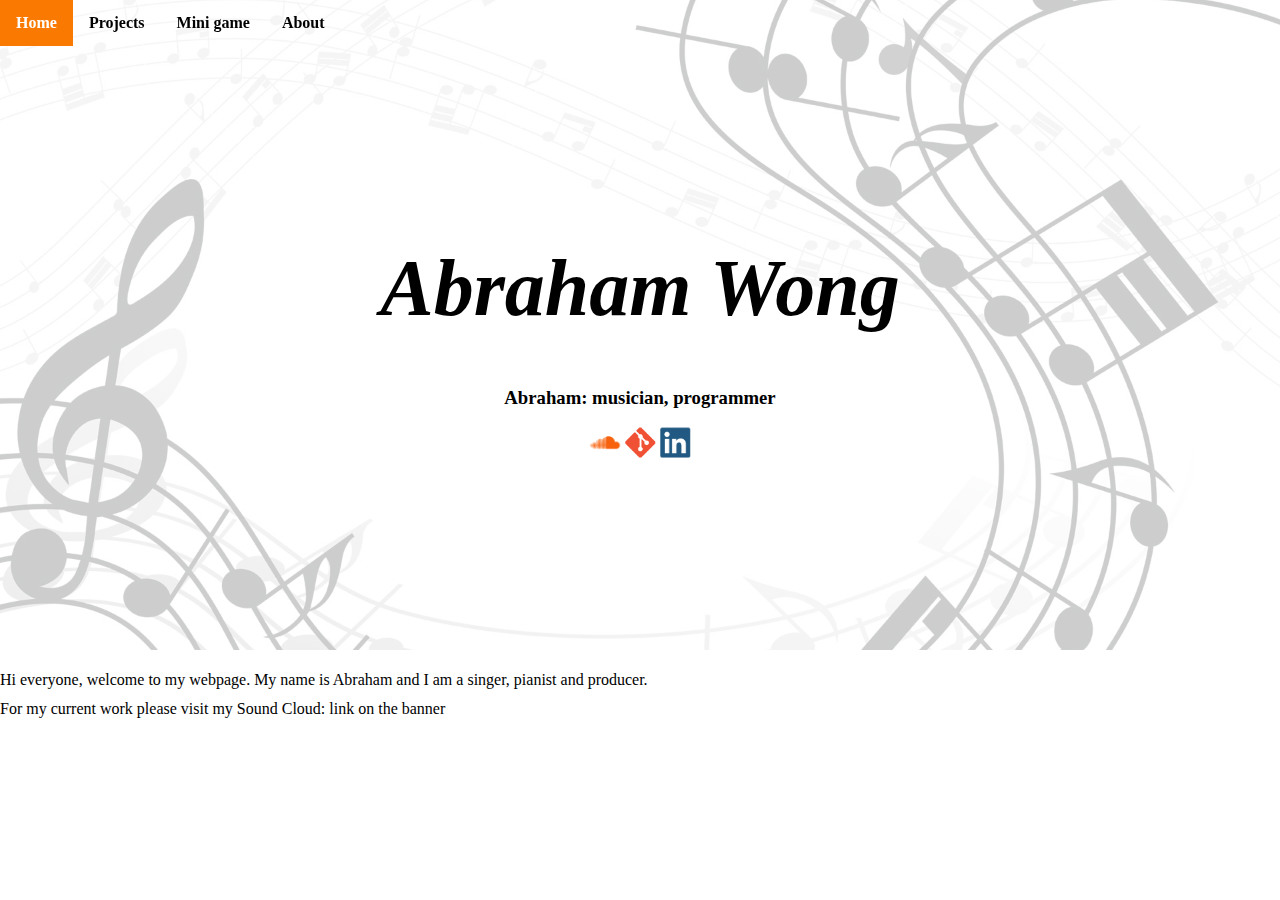
<file: index.html>
<!DOCTYPE html>
<html>
    <head>
        <meta charset="UTF-8">
        <title>MWT - Abraham Wong</title>  
        <link href="styles/main.css" rel="stylesheet"/>
    </head>
    <body style="padding: 0; margin: 0;">
        <div class = 'banner-block'>
            <ul>
                <li><a class="active" href="index.html">Home</a></li>

                <li><a href="projects.html">Projects</a></li>
                <li><a href="mini_games/ping_pong.html">Mini game</a></li>
                <li><a href="about.html">About</a></li>
            </ul>   
            <script language="javascript" type="text/javascript" 
                src="header.txt"></script>
        </div>
        
        <p class = "big"> Hi everyone, welcome to my webpage. My name is Abraham and I am a singer, pianist and producer.<br/>
            For my current work please visit my Sound Cloud: link on the banner 
            

        </p>
    </body>
</html>
</file>
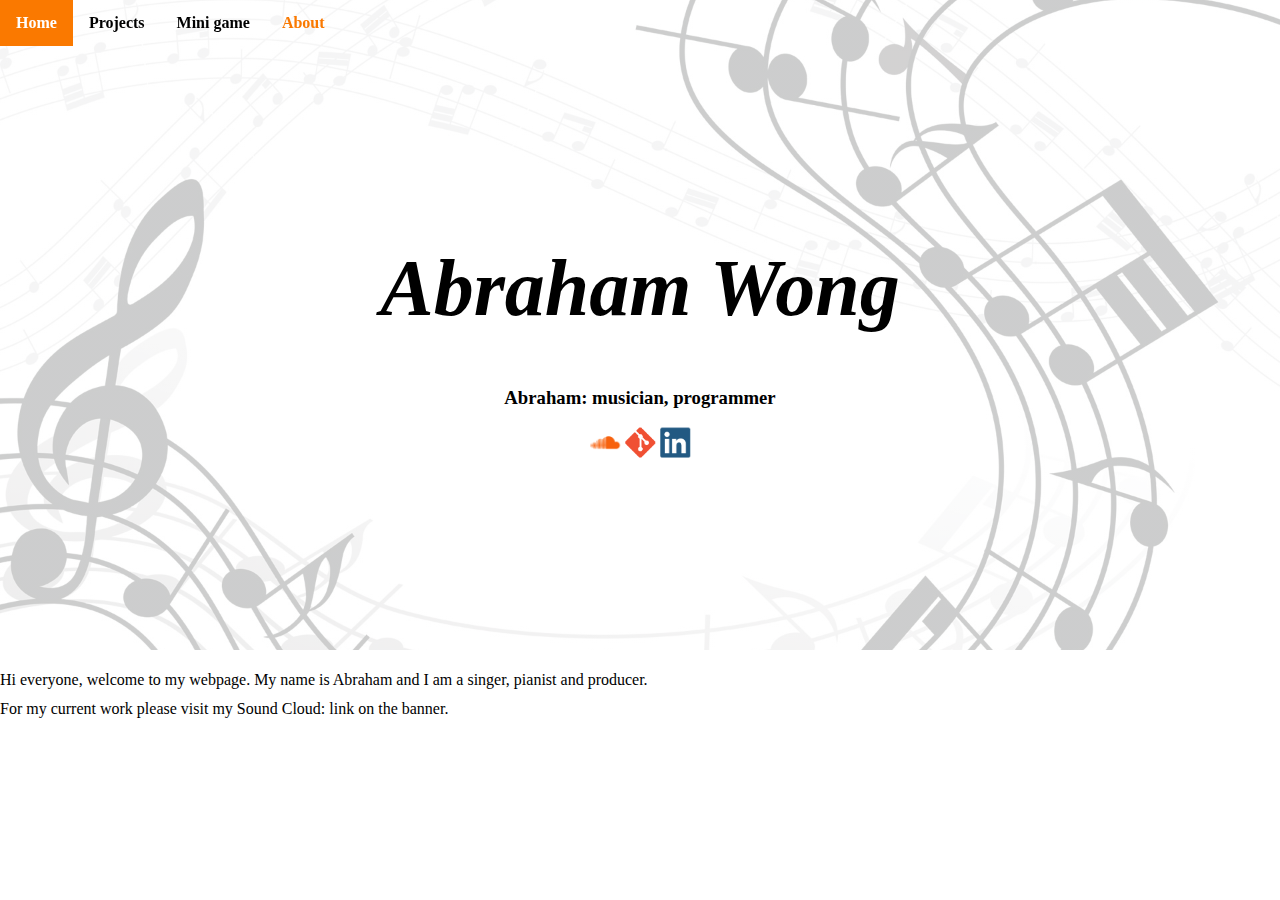
<file: about.html>
<!DOCTYPE html>
<html>
    <head>
        <title>MWT - About</title> 
        <link href="styles/main.css" rel="stylesheet" />
    </head>
    <body style="padding: 0; margin: 0;">
        <script language="javascript" type="text/javascript" 
                src="header.txt"></script>
        <ul>
            <li><a href="index.html">Home</a></li>
            <li><a href="projects.html">Projects</a></li>
            <li><a href="mini_games/ping_pong.html">Mini game</a></li>
            <li style="float:right"><a class="active" href="about.html">About</a></li>
        </ul>
        <p class = "big"> Hi everyone, welcome to my webpage. My name is Abraham and I am a singer, pianist and producer.<br/>
            For my current work please visit my Sound Cloud: link on the banner. 
            

        </p>
    </body>
</html>
</file>
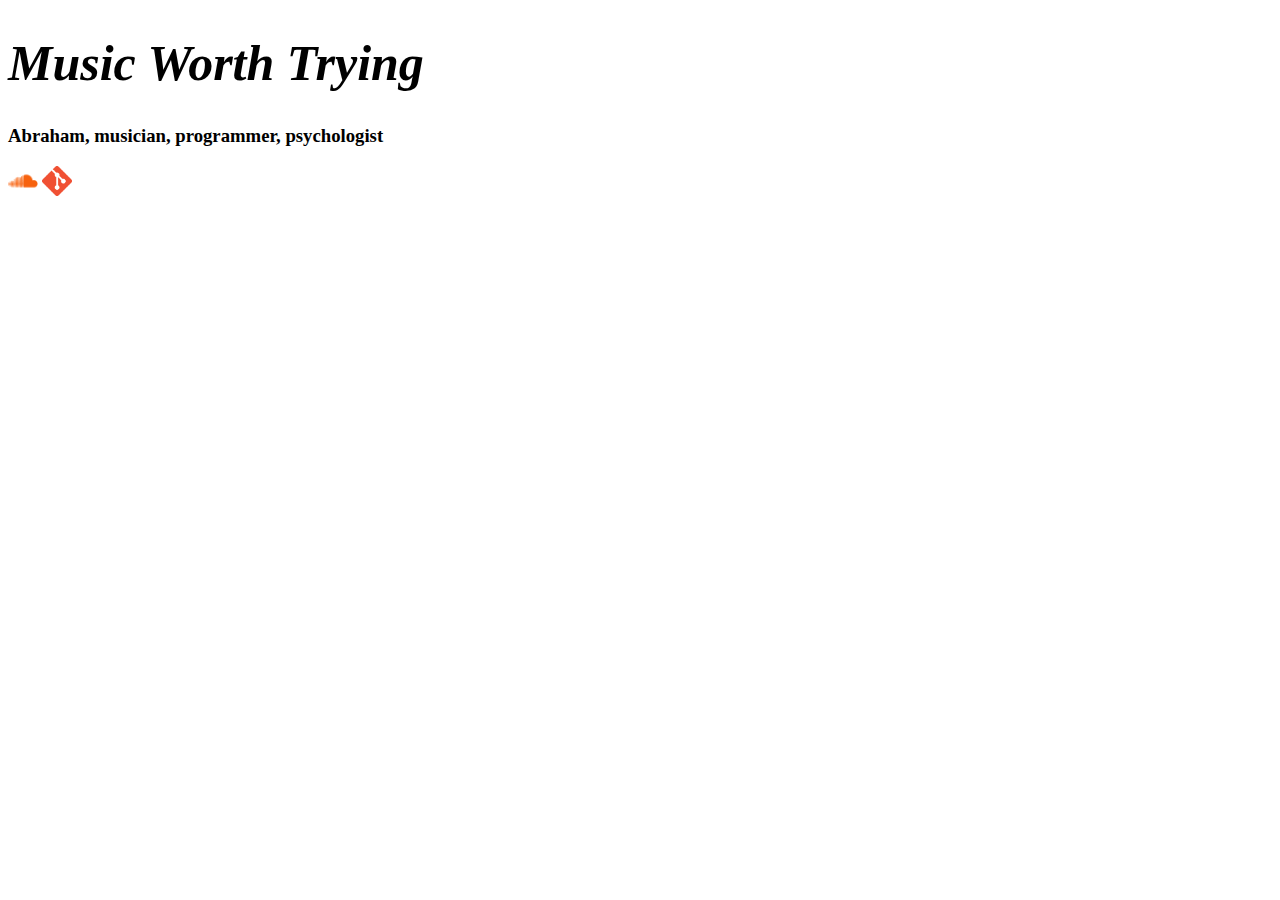
<file: header.html>
<!DOCTYPE html>
<html>
    <head>
		<div class="banner-img">
		    <div class="banner-text">
		        <h1 style="font-family: cursive; font-style: italic; font-size:50px">Music Worth Trying</h1>
		        <h3>Abraham, musician, programmer, psychologist</h3>
		        <a href = "https://soundcloud.com/abraham-wong-1" target="_blank"><img src = "images/SCIcon.png" width="30" height= "30"></a>
		        <a href = "https://github.com/Ddronkit" target="_blank"><img src = "images/gitIcon.png" width="30" height= "30"></a>
		    </div>
		</div>
	</head>
</html>
</file>
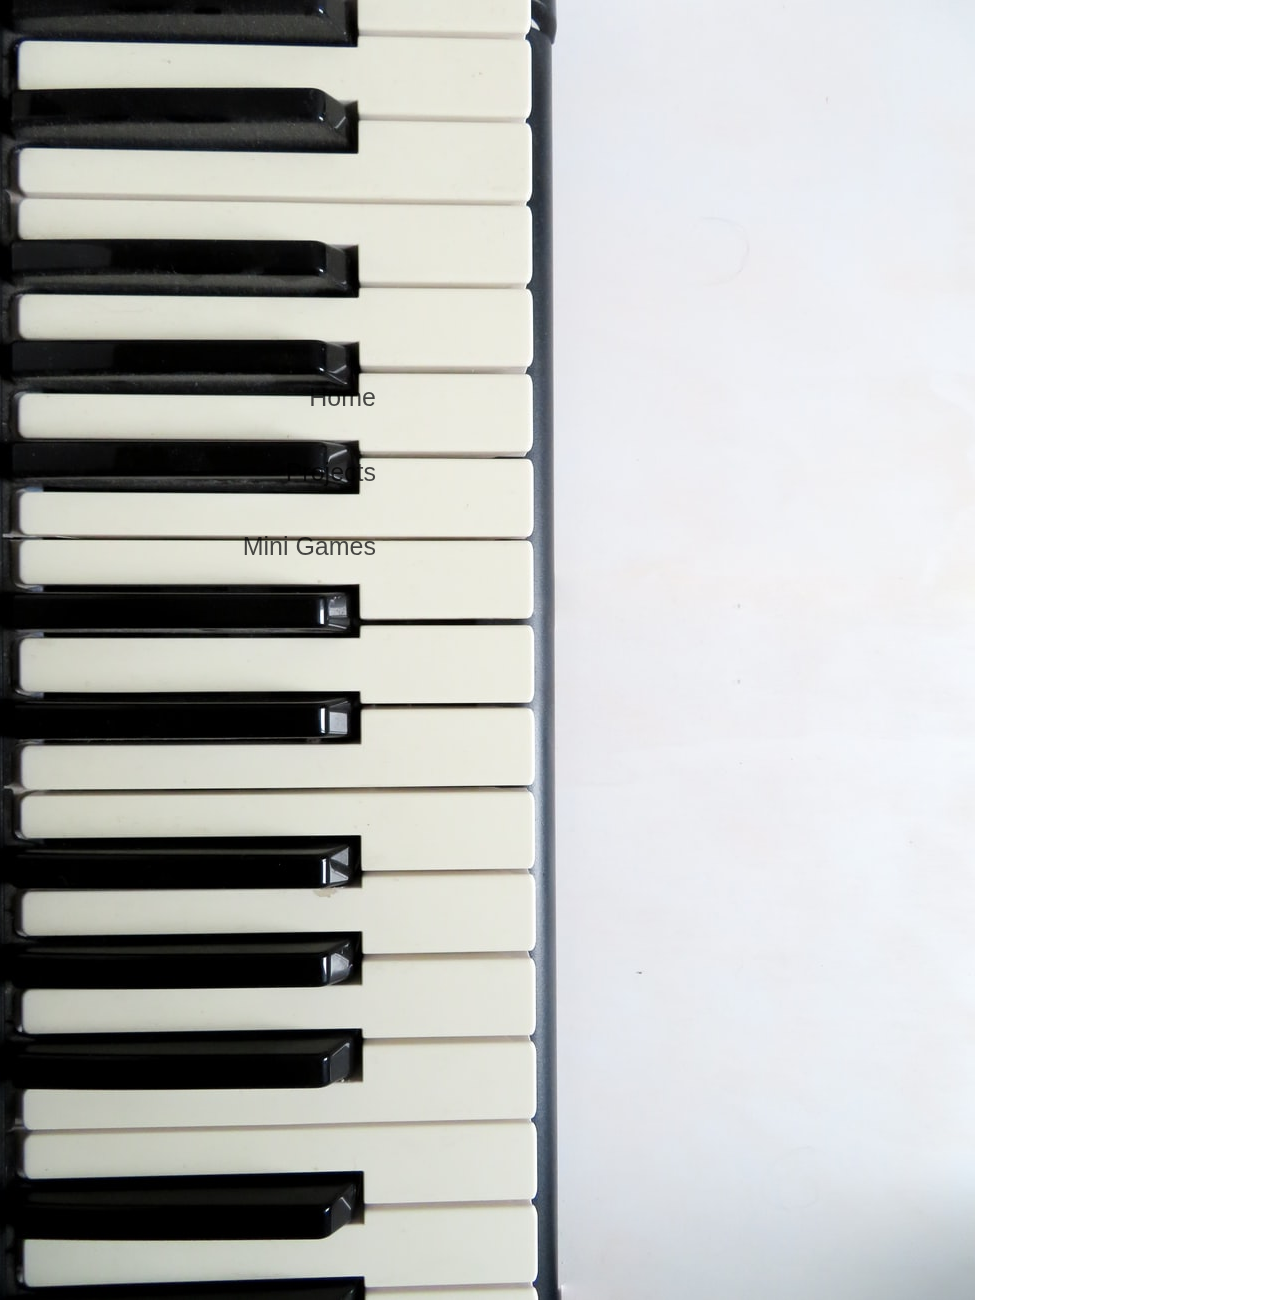
<file: home.html>
<!DOCTYPE html>
<html>
    <head>
        <title>MWT - Abraham Wong</title>
        <link href="styles/home.css" rel="stylesheet"/>  
    </head>
    <body style="margin: 0; padding:0;">
        <div class="main-container">
            <div class="nav-container">
                <ul class="navbar">
                    <li><a class="active" herf="home.html">Home</a></li>
                    <li><a class="active" href="projects.html">Projects</a></li>
                    <li><a href="mini_games/ping_pong.html">Mini Games</a></li>
                </ul>
                <div class="background">
                    <img src="./images/Piano.jpeg" alt="Piano img">
                </div>
            </div>
            <div class="mid-container">
                <div class= "name-container">
                    
                </div>
            </div>
            
        </div>
    </body>
</html>
</file>
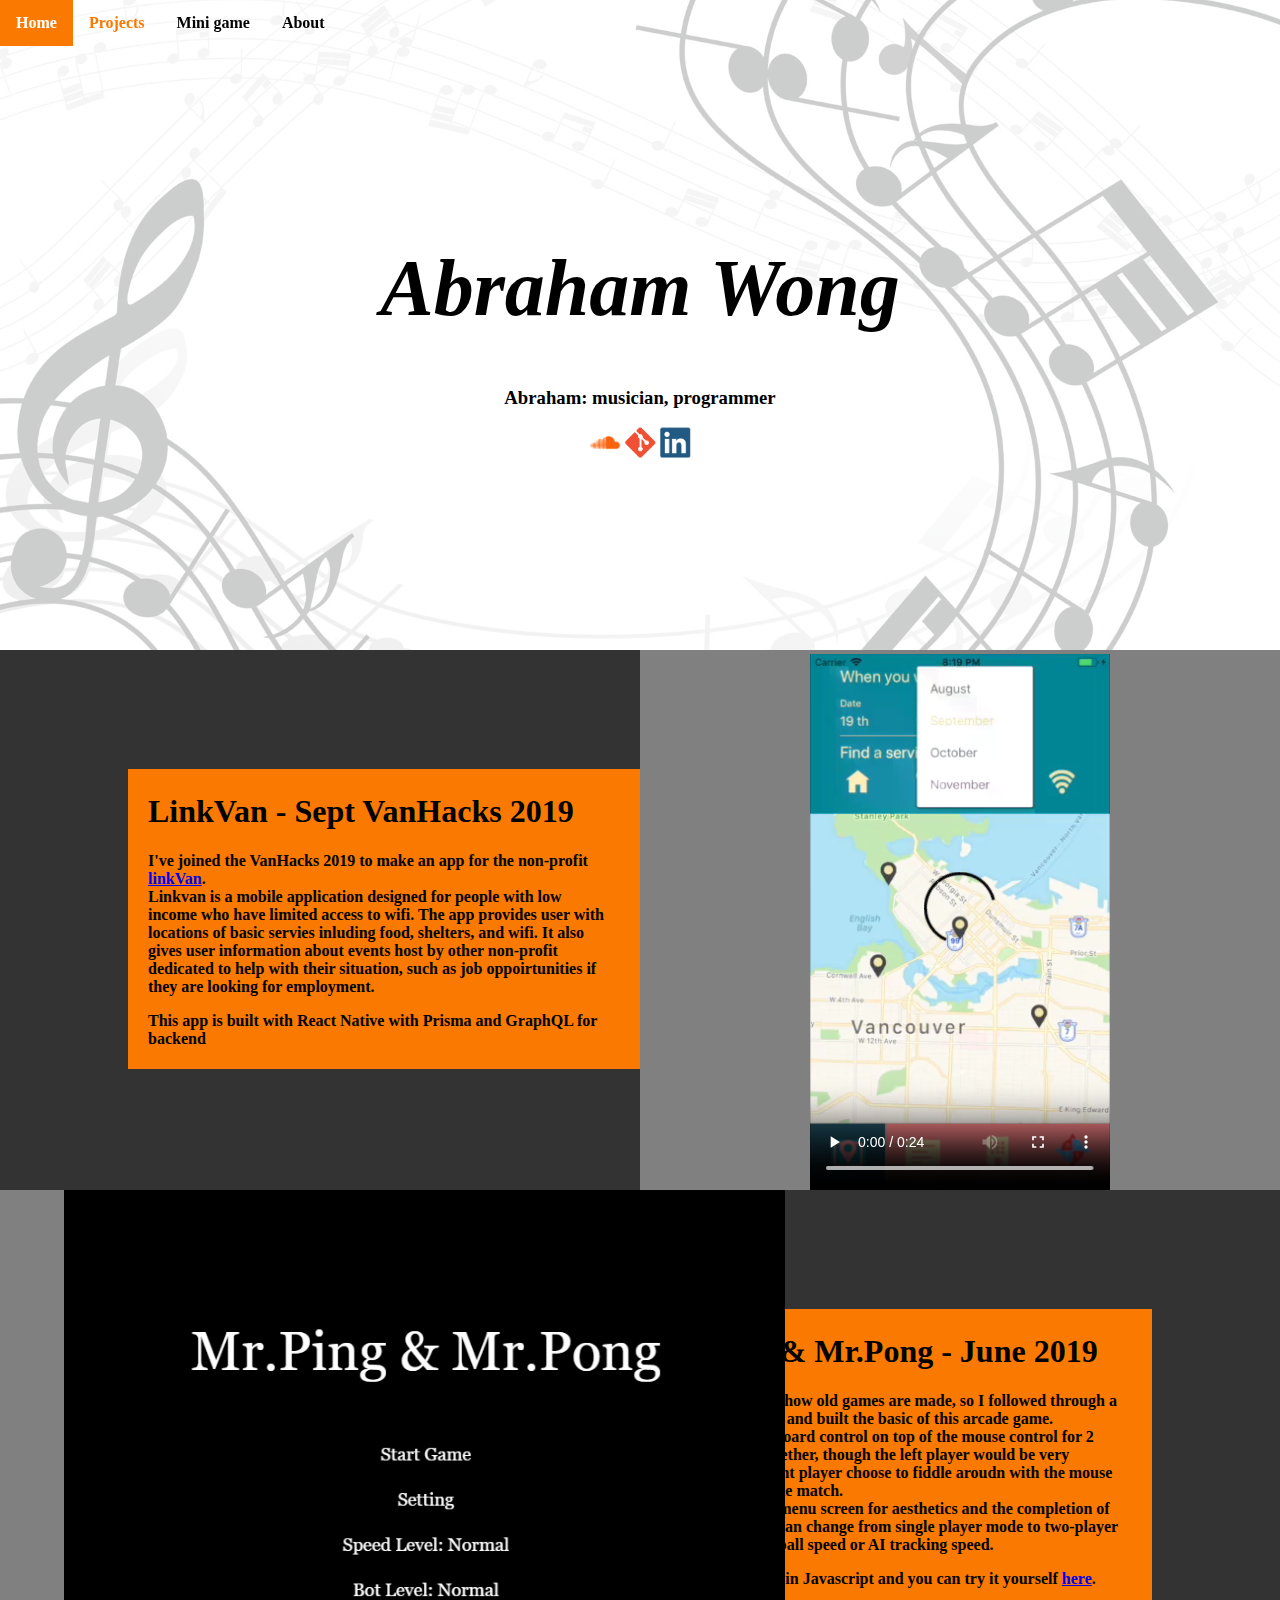
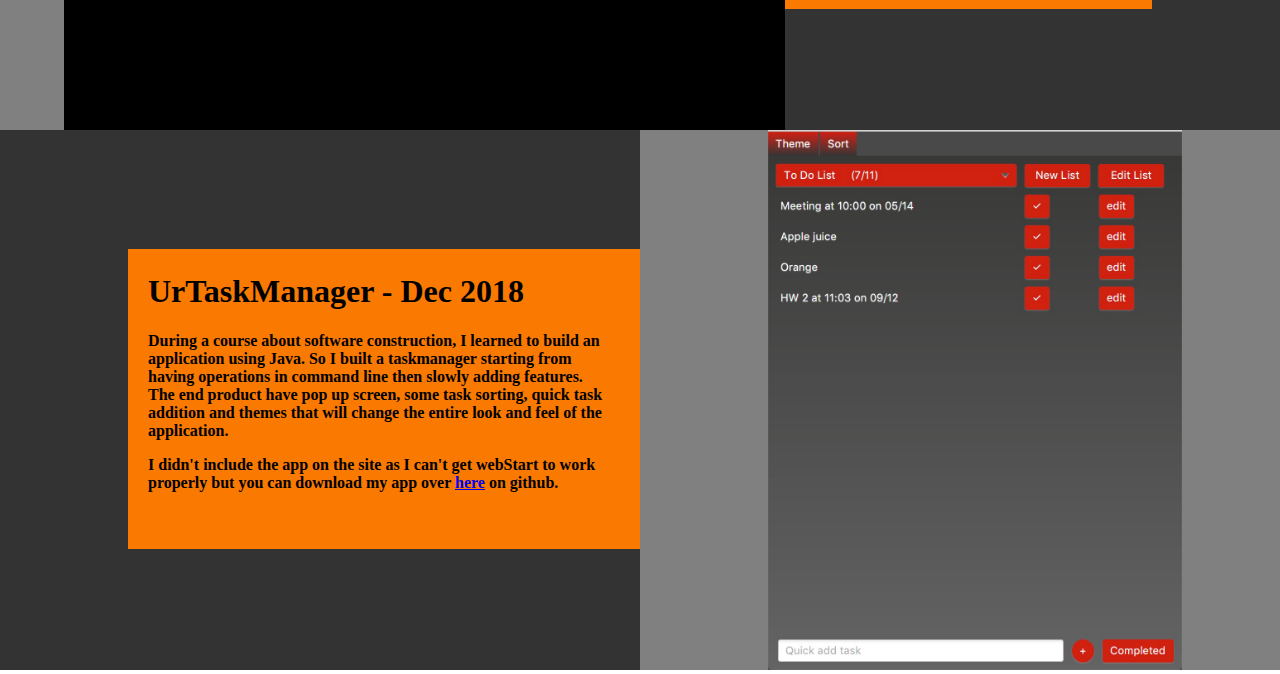
<file: projects.html>
<!DOCTYPE html>
<html>
    <head>
        <title>MWT - Projects</title> 
        <link href="styles/main.css" rel="stylesheet" />
        <link href="styles/projects.css" rel="stylesheet" /> 
    </head>
    <body style="padding: 0; margin: 0;">
        <div class = 'banner-block'>
            <ul>
                <li><a href="index.html">Home</a></li>
                <li><a class="active" href="projects.html">Projects</a></li>
                <li><a href="mini_games/ping_pong.html">Mini game</a></li>
                <li><a href="about.html">About</a></li>
            </ul>
            <script language="javascript" type="text/javascript" 
                src="header.txt"></script>
        </div>

        <div class = "pj-container">

            <div class ="item-container">
                <div class = "bkground-olap">
                    <div class = "bkground-olapL"></div>
                    <div class = "bkground-olapR"></div>
                </div>
                
                <div class = "pj-item">
                    <div class = "pj-itemL">
                        <h1>LinkVan - Sept VanHacks 2019</h1>
                        <p  class= "pj-text">I've joined the VanHacks 2019 to make an app for the non-profit 
                            <a href="https://www.linkvan.ca/" target="_blank">linkVan</a>.
                        <br>Linkvan is a mobile application designed for people with low income who
                            have limited access to wifi. The app provides user with locations of basic servies inluding
                            food, shelters, and wifi. It also gives user information about events host by other non-profit dedicated
                            to help with their situation, such as job oppoirtunities if they are looking for employment.
                        </p>
                        <p class= "pj-text">This app is built with React Native with Prisma and GraphQL for backend</p>
                    </div>
                </div>
                <div class = "pj-linkVan-vid">
                    <video width="300" height="540" controls>
                        <source src="./videos/linkVan.mp4" type="video/mp4">
                    </video>
                </div>
            </div>


            <div class ="item-container">
                <div class = "bkground-olap">
                    <div class = "bkground-olapL" style="left: 50%;"></div>
                    <div class = "bkground-olapR" style="left: 0%;"></div>
                </div>
            
                <div class = "pj-item" style="left: 50%;">
                    <div class = "pj-itemL">
                        <h1>Mr.Ping & Mr.Pong - June 2019</h1>
                        <p class = "pj-text"> I got interested in how old games are made, so I followed
                            through a tutorial on <a href="https://www.udemy.com/course/code-your-first-game/" target="_blank">udemy</a> 
                            and built the basic of this arcade game.<br> I then added
                            keyboard control on top of the mouse control for 2 people to play together, though the left player would be 
                            very annoyed if the right player choose to fiddle aroudn with the mouse in the middle of the match.<br>
                            I've also added a menu screen for aesthetics and the completion of the game. Player can change from single player mode
                            to two-player mode and adjust ball speed or AI tracking speed.           
                        </p>
                        <p class = "pj-text">This game is built in Javascript and you can try it yourself <a href="mini_games/ping_pong.html">here</a>.</p>
                    </div>
                </div>
                <div class="img-container" style="right:auto; left:5%;">
                    <img class = "ping-pong-img"src="./images/ping-pong.png" alt="Mr.Ping & Mr.Pong">
                </div>
                
            </div>

            <div class ="item-container">
                <div class = "bkground-olap">
                    <div class = "bkground-olapL"></div>
                    <div class = "bkground-olapR"></div>
                </div>
                
                <div class = "pj-item">
                    <div class = "pj-itemL">
                        <h1>UrTaskManager - Dec 2018</h1>
                        <p  class= "pj-text">During a course about software construction, I learned to build an application using Java.
                            So I built a taskmanager starting from having operations in command line then slowly adding features.
                        <br>The end product have pop up screen, some task sorting, quick task addition and themes that will change the entire look
                        and feel of the application.  
                            
                        </p>
                        <p class= "pj-text">I didn't include the app on the site as I can't get webStart to work properly but you can download my app 
                                over <a href="https://github.com/Ddronkit/UrTaskManager/blob/master/UrTaskManager.zip" target="_blank">here</a> on github.
                        </p>
                    </div>
                </div>
                <div class="img-container">
                    <img class = "taskManager-img" src="./images/UrTaskManager.jpg" alt="UrTaskManager">
                </div>
                
            </div>

        </div>
    </body>
</html>
</file>
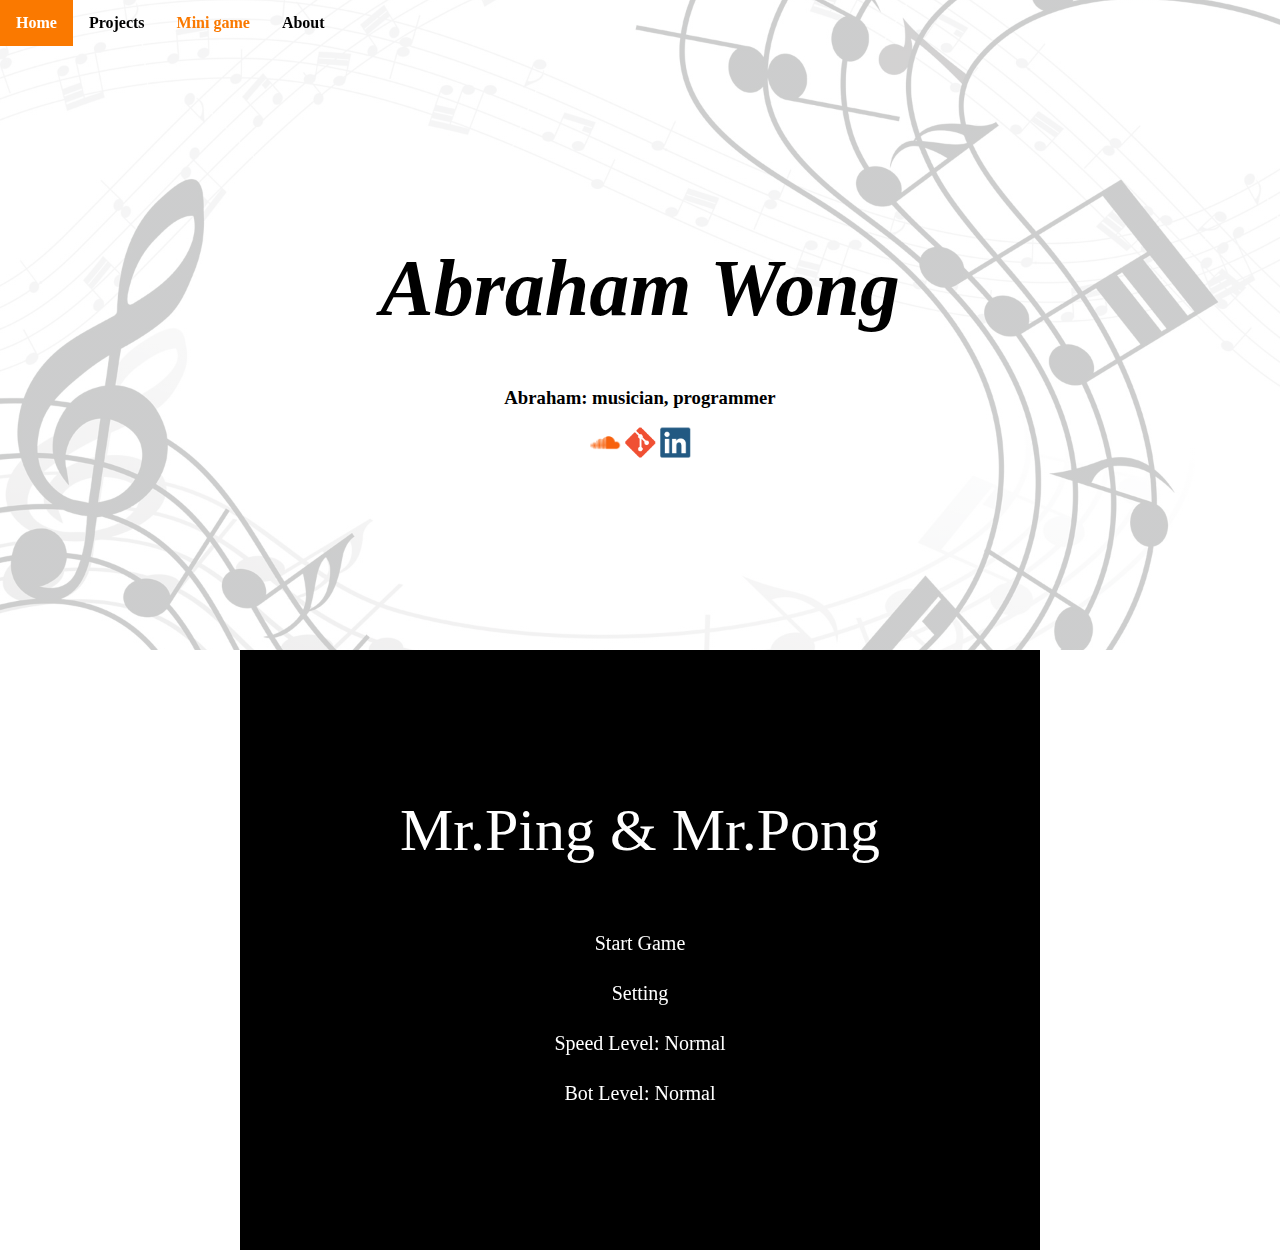
<file: mini_games/ping_pong.html>
<!DOCTYPE html>
<html>
    <head>
        <title>MWT - Mini Game</title> 
        <link href="../styles/main.css" rel="stylesheet" />
        <link href="ping_pong.css" rel="stylesheet" />
    </head>
<body style="padding: 0; margin: 0;">
	<div class = "banner-block">
		<script language="javascript" type="text/javascript" 
			src="mini_game_header.txt"></script>
		<ul>
			<li><a href="../index.html">Home</a></li>
			<li><a href="../projects.html">Projects</a></li>
			<li><a class="active" href="ping_pong.html">Mini game</a></li>
			<li style="float:right"><a href="../about.html">About</a></li>
		</ul>
	</div>
	
	<div class = "game-container">
		<div class = "game-ctr-msg">
			
		</div>
		<canvas id = "gameCanvas" width = "800" height = "600">
		</canvas>
	</div>
	<script>

	var canvas
	var canvasContext;


	const PADDLE_HEIGHT = 100;
	const PADDLE_WIDTH =10;
	const POINTS_TO_WIN = 7;

	var ballSize= 10;
	var fps = 60;
	var ballX = 400;
	var ballY = 300;
	var ballStartSpeed = 500;
	var ballSpeedX = ballStartSpeed;
	var ballSpeedY = ballStartSpeed/2;
	var speedLevel = "Normal";

	var paddleLeftY = 250;
	var paddleRightY = 250;
	var botActivate = true;
	var botLevel = "Normal";
	var botSpeed = 6;

	var hitCount = 0;
	var player1Score = 0;
	var player2Score = 0;

	var showingWinScreen = false;
	var showingMenu = true;
	var showingSetting = false;
	var gameScreen = false;

	var keyLeft = false;
	var keyRight = false;


	function calculateMousePos(evt){
		var rect = canvas.getBoundingClientRect();
		var root = document.documentElement;
		var mouseX = evt.clientX - rect.left ;//relative to scrolling
		var mouseY = evt.clientY - rect.top ;
		return {
			x:mouseX,
			y:mouseY
		};
	}

	function handleMouseClick(evt){
		if(showingWinScreen){
			showingWinScreen = false;
			showingMenu = true;
		}
		else if(showingMenu){
			var mousePos = calculateMousePos(evt);
			if(mousePos.x >= 350 && mousePos.x <= 450 && mousePos.y >=280 && mousePos.y<= 320){
				gameStartRoutine();
			}
			if(mousePos.x >= 350 && mousePos.x <= 450 && mousePos.y >=335 && mousePos.y<= 365){
				showingMenu = false;
				showingSetting = true;
			}
		}
		else if(showingSetting){
			var mousePos = calculateMousePos(evt);
			if(handleSetting(mousePos)){
				showingSetting = false;
				showingMenu = true;
			}

		}
	}
	function gameStartRoutine(){
		player1Score = 0;
		player2Score = 0;
		switch(botLevel){
			case "Normal":
				botSpeed = 6;
				break;
			case "Boring":
				botSpeed = 4;
				break;
			case "God tier":
				botSpeed = 15;
				break;
		}
		switch(speedLevel){
			case "Normal":
				ballStartSpeed = 500;
				break;
			case "Turtle":
				ballStartSpeed = 300;
				break;
			case "Lightning":
				ballStartSpeed = 800;
				break;
		}
		ballSpeedX = ballStartSpeed;
		ballSpeedY = ballStartSpeed/2;
		showingMenu = false;
		gameScreen = true;

	}

	function handleSetting(mousePos){
		if(mousePos.x >= 350 && mousePos.x <= 450 && mousePos.y >=475 && mousePos.y<= 505){
				return true;
		}
		if(mousePos.x >= 400 && mousePos.x <= 550 && mousePos.y >=275 && mousePos.y<= 305)
				botActivate = !botActivate;
		if(mousePos.x >= 400 && mousePos.x <= 460 && mousePos.y >=325 && mousePos.y<= 355)
				botLevel = "Boring";
		if(mousePos.x >= 470 && mousePos.x <= 550 && mousePos.y >=325 && mousePos.y<= 355)
				botLevel = "Normal";
		if(mousePos.x >= 560 && mousePos.x <= 640 && mousePos.y >=325 && mousePos.y<= 355)
				botLevel = "God tier";
		if(mousePos.x >= 400 && mousePos.x <= 460 && mousePos.y >=375 && mousePos.y<= 405)
				speedLevel = "Turtle";
		if(mousePos.x >= 470 && mousePos.x <= 550 && mousePos.y >=375 && mousePos.y<= 405)
				speedLevel = "Normal";
		if(mousePos.x >= 560 && mousePos.x <= 650 && mousePos.y >=375 && mousePos.y<= 405)
				speedLevel = "Lightning";


		return false;
	}



	window.onload = function(){
		canvas = document.getElementById('gameCanvas');
		canvasContext = canvas.getContext('2d');
		drawEverthing();

		setInterval(function(){
			moveKey();
			moveBall();
			drawEverthing();
		}, 1000/fps);

		canvas.addEventListener('mousedown', handleMouseClick);

		canvas.addEventListener('mousemove',
			function(evt) {
				var mousePos = calculateMousePos(evt);
				paddleLeftY = mousePos.y-PADDLE_HEIGHT/2;
			});

		document.addEventListener('keydown', function(evt){
			if(!botActivate && (evt.keyCode == 38 || evt.keyCode == 40))
				keyRight = evt.keyCode;
			if(evt.keyCode == 87 || evt.keyCode == 83)
				keyLeft = evt.keyCode;
		});
		document.addEventListener('keyup', function(evt){
			if(evt.keyCode == 38 || evt.keyCode == 40)
				keyRight = false;
			if(evt.keyCode == 87 || evt.keyCode == 83)
				keyLeft = false;
		})
		document.addEventListener('keydown', function(evt){
				if(evt.keyCode == 27){
					showingMenu = true;
					showingSetting = false;
					showingWinScreen = false;
					gameScreen = false;
				}
		});

	}

	function ballReset(){
		if(player1Score >= POINTS_TO_WIN || player2Score >= POINTS_TO_WIN){
			gameScreen = false;
			showingWinScreen = true;
			
		}

		if(ballSpeedX>0){
			ballSpeedX = -ballStartSpeed;
			ballSpeedY = ballSpeedY/10;

		}
		else{ 
			ballSpeedX = ballStartSpeed;
			ballSpeedY = ballSpeedY/10;

		}
		ballX = canvas.width/2;
		ballY = canvas.height/2;
		hitCount=0;
	}


	function moveKey(){
		if(keyRight){
			switch(keyRight){
				case 38:
					if(paddleRightY + PADDLE_HEIGHT/2>0)//keeping paddle in bounds
						paddleRightY-=10;
					break;
				case 40:
					if(paddleRightY + PADDLE_HEIGHT/2<canvas.height)//keeping paddle in bounds
						paddleRightY+=10;
					break;
			}
		}
		if(keyLeft){
			switch(keyLeft){
				case 87:
					if(paddleLeftY + PADDLE_HEIGHT/2>0)//keeping paddle in bounds
						paddleLeftY-=10;
					break;
				case 83:
					if(paddleLeftY + PADDLE_HEIGHT/2<canvas.height)//keeping paddle in bounds
						paddleLeftY +=10;
					break;
			}
		}
	}
	function computerMovement(){
		// switch(botLevel){
		// 	case "Normal":
		// 		botSpeed = 6;
		// 		break;
		// 	case "Boring":
		// 		botSpeed = 4;
		// 		break;
		// 	case "God tier":
		// 		botSpeed = 11;
		// 		break;
		// }
		if(paddleRightY+ PADDLE_HEIGHT/2 < ballY-35)
			paddleRightY += botSpeed;
		else if(paddleRightY+ PADDLE_HEIGHT/2 > ballY+35) 
			paddleRightY -= botSpeed;
	}

	function moveBall(){
		if(!gameScreen)
			return;
		
		if(botActivate)
			computerMovement();

		ballX += ballSpeedX/fps;
		if(ballX > canvas.width) {
			if(ballY > paddleRightY && ballY < paddleRightY+PADDLE_HEIGHT){
				ballSpeedX = -ballSpeedX * 1.05;
				var deltaY = ballY - (paddleRightY + PADDLE_HEIGHT/2);//ballY depends on the contact position to paddleY
				ballSpeedY = deltaY*10*(1+hitCount/100);
				hitCount++;
			}
			else {
				player1Score++; //must be called before ball reset
				ballReset();
			}	
		}	
		else if(ballX<0){
			if(ballY > paddleLeftY && ballY < paddleLeftY+PADDLE_HEIGHT){
				ballSpeedX = -ballSpeedX * 1.05;
				var deltaY = ballY - (paddleLeftY + PADDLE_HEIGHT/2);
				ballSpeedY = deltaY*10*(1+hitCount/100);
				hitCount++;
			}
			else {
				player2Score++;//must be called before ball rest
				ballReset();
			}	
		}
			
			
		ballY += ballSpeedY/fps;

		if(ballY > canvas.height) {
			ballSpeedY = -ballSpeedY;		
		}	
		else if(ballY<0)
			ballSpeedY = -ballSpeedY;
	}

	function drawWinScreen(){
		canvasContext.fillStyle = 'white';
		canvasContext.font = "20px Georgia";
		canvasContext.fillText(player1Score, 200, 100,50);
		canvasContext.fillText(player2Score, 600, 100,50);
		canvasContext.textAlign = "center";
		if(botActivate){
			if(player2Score>player1Score){
				canvasContext.fillText("You lost.. click to continue", canvas.width/2, canvas.height/2);
			}else canvasContext.fillText("You won!! click to continue", canvas.width/2, canvas.height/2);
		}
		else {
			if(player2Score>player1Score){
				canvasContext.fillText("Player 2 wins. click to continue", canvas.width/2, canvas.height/2);
			}else canvasContext.fillText("Player 1 wins. click to continue", canvas.width/2, canvas.height/2);
		}
	}

	function drawMenu(){
		canvasContext.fillStyle = 'white';
		canvasContext.font = "60px Georgia";
		canvasContext.textAlign = "center";
		canvasContext.fillText("Mr.Ping & Mr.Pong", canvas.width/2,200);
		canvasContext.font = "20px Georgia";
		canvasContext.fillText("Start Game", canvas.width/2, 300);
		canvasContext.fillText("Setting", canvas.width/2, 350);
		if(botActivate){
			canvasContext.fillText("Bot Level: " + botLevel, canvas.width/2, 450);		
		}
			canvasContext.fillText("Speed Level: " + speedLevel, canvas.width/2, 400);
	}

	function drawSetting(){
		canvasContext.fillStyle = 'white';
		canvasContext.textAlign = "start";
		canvasContext.font = "20px Georgia";
		canvasContext.fillText("Mode:", canvas.width/3, 300);
		canvasContext.fillText("Ball Speed: ", canvas.width/3, 400);
		canvasContext.fillText("Turtle  | Normal | Lightning", canvas.width/2, 400);

		if(botActivate){
			canvasContext.fillText("Difficulty: ", canvas.width/3, 350);
			canvasContext.fillText("Boring | Normal | God tier", canvas.width/2, 350);
			canvasContext.fillText("Bot Challenge", canvas.width/2, 300);
			canvasContext.textAlign = "center";
			canvasContext.fillText("Bot Difficulty: " + botLevel + "        Current Speed: " + speedLevel, canvas.width/2, 450 );
		}
		else{
			canvasContext.fillText("2 Player Mode", canvas.width/2, 300);
			canvasContext.textAlign = "center";
			canvasContext.fillText("Current Speed: " + speedLevel, canvas.width/2, 450 );
		}
			
		canvasContext.fillText("Menu (Esc)", canvas.width/2, 500);
		canvasContext.fillText("To controll Mr.Ping(Left) use W , S key.", canvas.width/2, 150);
		canvasContext.fillText("To controll Mr.Pong(Right) use ↑ , ↓ key.", canvas.width/2, 200);
	}


	function drawNet(){
		for(var i = 0; i<canvas.height; i+= 40 ){
			colorRect(canvas.width/2-1, i, 2, 20, 'white');
		}
	}

	function drawEverthing(){
		
		//draws a black space
		colorRect(0,0,canvas.width, canvas.height,'black');

		if(showingMenu){
			drawMenu();
			return;
		}

		if(showingWinScreen){
			drawWinScreen();
			return;
		}	

		if(showingSetting){
			drawSetting();
			return;
		}

		drawNet();
		//draws a ball with respected size and color
		colorBall(ballX, ballY, ballSize,'white');

		//draws the left player rectangle
		colorRect(0, paddleLeftY, PADDLE_WIDTH ,PADDLE_HEIGHT, 'white');

		//draws the right player or computer rectangle
		colorRect(canvas.width- PADDLE_WIDTH, paddleRightY, PADDLE_WIDTH ,PADDLE_HEIGHT, 'white');

		canvasContext.font = "20px Georgia";
		canvasContext.fillText(player1Score, 200, 100,50);
		canvasContext.fillText(player2Score, 600, 100,50);


	}

	function colorRect(leftX, topY, width, height, drawColor){
		canvasContext.fillStyle = drawColor;
		canvasContext.fillRect(leftX,topY,width, height);
	}

	function colorBall(centreX, centreY, ballSize, drawColor){
		canvasContext.fillStyle = drawColor;
		canvasContext.beginPath();
		canvasContext.arc(centreX, centreY, ballSize, 0, Math.PI*2, true);
		canvasContext.fill();

		// colorRect(leftX, topY, ballSize ,ballSize, drawColor);
		// colorRect(leftX+(ballSize/4), topY-ballSize/4, ballSize/2 ,ballSize*1.5, drawColor);
		// colorRect(leftX-(ballSize/4), topY+ballSize/4, ballSize*1.5 ,ballSize/2, drawColor);
	}
	</script>
</body>
</html>
</file>
<file: styles/main.css>
p.big{
    line-height: 1.8;
}
.banner-block{
    top:0px;
    position: relative;
}
.banner-img{
    z-index: 0;
    background: linear-gradient(rgba(255,255,255,0.8), rgba(255,255,255,0.8)),
    url(../images/banner.jpg) no-repeat center; 
    background-size: cover;
    top:0px;
    height: 650px;
    position: sticky;
}
.banner-text {
    text-align: center;
    position: absolute;
    top: 50%;
    left: 50%;
    transform: translate(-50%, -50%);
    color: black;
    opacity: 1.5;
}
ul {
    z-index: 1;
    list-style-type: none;
    margin: 0;
    padding: 0;
    top: 0%;
    overflow: hidden;
    background-color: transparent;
    position: fixed;
}
li {
    float: left;
}
li a {
    display: block;
    color: black;
    font-weight: bold;
    text-align: center;
    padding: 14px 16px;
    text-decoration: none;
}
li a:hover {
    background-color: rgb(250, 121, 0);
    color: white;
}
.active {
    color: rgb(250, 121, 0);
}
</file>
<file: styles/home.css>
.main-container{
    position: relative;
}
.nav-container{
    position: absolute;
    top: 0px;
    left: 0px;
    height: 100%;
    width: 30%;
    padding: 0;
    margin:0;
}
.mid-container{
    position: absolute;
    top: 0px;
    left: 30%;
    height: 100%;
    width: 70%;
    padding: 0;
    margin:0;
}
.name-container{
    position: absolute;
    top: 20%;
    left: 20%;
    height: 50%;
    width: 50%;
    background-color: blue;
}
.background{
    z-index: 0;
    position: absolute;
    background: linear-gradient(rgba(255,255,255,0.8), rgba(255,255,255,0.8)),
    url(../images/Piano.jpeg) no-repeat left; 
    background-size: cover;
    top:0px;
    height: 450px;
    transform: scaleX(-1);
}
.navbar{
    z-index: 1;
    height: 30%;
    width: 30%;
    top: 40%;
    padding: 0;
    margin:0 auto;
    background-color: transparent;
    position: fixed;
    text-align: right;
}
.navbar li a{
    padding: 6px 8px 6px 16px;
    text-decoration: none;
    display: block;
    font-family: "Quicksand", Arial, sans-serif;
    font-weight: 400;
    font-size: 25px;
    line-height: 2.5;
    color: rgba(0, 0, 0, 0.7);
}
.active {
    color: rgb(250, 121, 0);
}
</file>
<file: styles/projects.css>
.pj-container{
	height: auto;
	text-align: center;
	position: relative;
}

.pj-item{
	z-index: 1;
	height: 300px;
	width: 40%;
	background-color: rgb(250, 121, 0);
	position: absolute;
	top:22%;
	left: 10%;
	margin: 0 auto;
	/* border-radius: 25px; */
}
.pj-taskML{
	width: 60%;
	height: auto;
	padding: 3px 0px 0px 20px;
	text-align: left;
}
.pj-taskMR{
	width: 40%;
	height: auto;

}	
.pj-itemL{
	width: 90%;
	height: auto;
	padding: 3px 0px 0px 20px;
	text-align: left;
}
.pj-linkVan-vid{
	z-index: 1;
	position: absolute;
	height:540px;
	width: 30%;
	right:10%;
	top:0%;
}
.ping-pong-img{
	height: 540px;
}
.img-container{
	z-index: 1;
	position: absolute;
	height:540px;
	width: 30%;
	right:10%;
	top:0%;
}
.taskManager-img{
	height: 540px;
}
.pj-text{
	font-size: auto;
	font-weight: bolder;
}
.item-container{
	position: relative;
	width: 100%;
	top:0px;
	height: 540px;
}
.bkground-olap{
	position: absolute;
	width: 100%;
	top:0px;
	height: 540px;
}
.bkground-olapL{
	position: absolute;
	z-index: 0;
	width: 50%;
	top:0%;
	height: 100%;
	background-color: #333;
	text-align: right;
}
.bkground-olapR{
	position: absolute;
	z-index: 0;
	width: 50%;
	top:0%;
	left: 50%;
	height: 100%;
	background-color: grey;
	text-align: right;
}
</file>
<file: mini_games/ping_pong.css>
canvas{
    top: 50%;
    z-index: 1;
    margin-right: auto;
    margin-left: auto;
    display: block;
}
</file>
